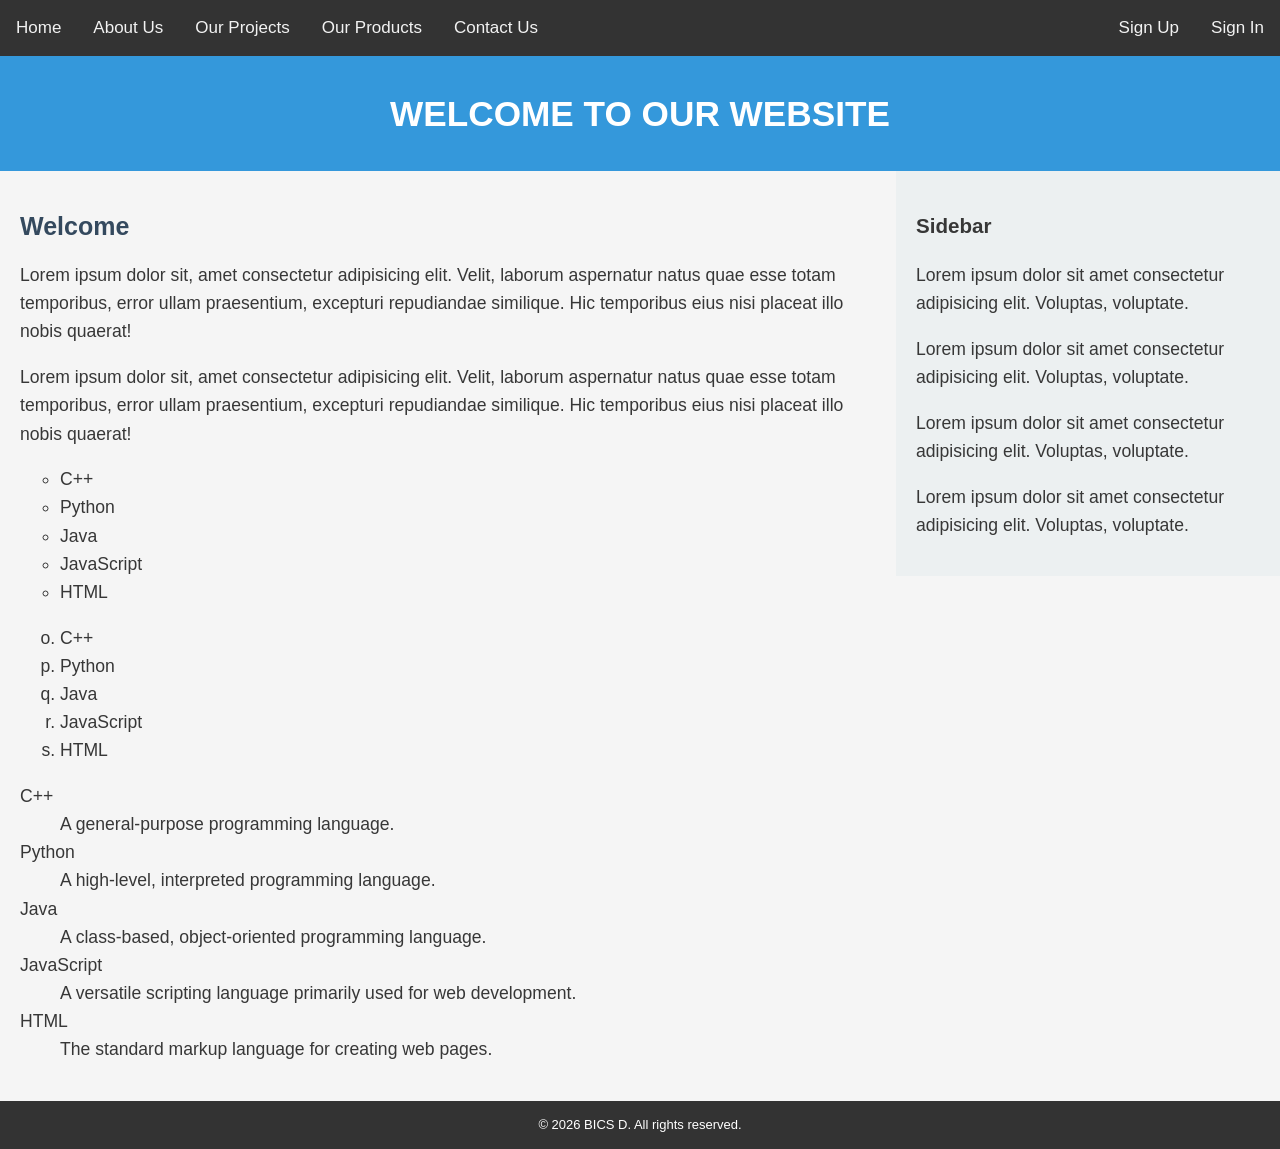
<file: index.html>
<!DOCTYPE html>
<html lang="en">
<head>
    <meta charset="UTF-8">
    <meta name="viewport" content="width=device-width, initial-scale=1.0">
    <title>Welcome to Our Website</title>
       <link rel="stylesheet" href="css/style.css">
</head>
<body>
    <div class="topnav">
        <a href="./">Home</a>  
        <a href="about.html">About Us</a>
        <a href="projects.html">Our Projects</a>
        <a href="products.html">Our Products</a>
        <a href="contacts.html">Contact Us</a>
        <div class="topnav-right">
            <a href="signup.html">Sign Up</a>
            <a href="signin.html">Sign In</a>
        </div>
    </div>
    <div class="banner">
        <h1>Welcome to Our Website</h1>
    </div>
    <div class="row">
        <div class="content">
                <h2>Welcome</h2>
    <p>Lorem ipsum dolor sit, amet consectetur adipisicing elit. Velit, laborum aspernatur natus quae esse totam temporibus, error ullam praesentium, excepturi repudiandae similique. Hic temporibus eius nisi placeat illo nobis quaerat!
    </p>
    <p>Lorem ipsum dolor sit, amet consectetur adipisicing elit. Velit, laborum aspernatur natus quae esse totam temporibus, error ullam praesentium, excepturi repudiandae similique. Hic temporibus eius nisi placeat illo nobis quaerat!</p>

        <ul type="circle">
            <li>C++</li>
            <li>Python</li>
            <li>Java</li>
            <li>JavaScript</li>
            <li>HTML</li>
        </ul>

        <ol type="a" start="15">
            <li>C++</li>
            <li>Python</li>
            <li>Java</li>
            <li>JavaScript</li>
            <li>HTML</li>
        </ol>

        <dl>
            <dt>C++</dt>
            <dd>A general-purpose programming language.</dd>
            <dt>Python</dt>
            <dd>A high-level, interpreted programming language.</dd>
            <dt>Java</dt>
            <dd>A class-based, object-oriented programming language.</dd>
            <dt>JavaScript</dt>
            <dd>A versatile scripting language primarily used for web development.</dd>
            <dt>HTML</dt>
            <dd>The standard markup language for creating web pages.</dd>
        </dl>
</div>
        <div class="sidebar">
            <h3>Sidebar</h3>    
            <p>Lorem ipsum dolor sit amet consectetur adipisicing elit. Voluptas, voluptate.</p>
            <p>Lorem ipsum dolor sit amet consectetur adipisicing elit. Voluptas, voluptate.</p>
            <p>Lorem ipsum dolor sit amet consectetur adipisicing elit. Voluptas, voluptate.</p>
            <p>Lorem ipsum dolor sit amet consectetur adipisicing elit. Voluptas, voluptate.</p>
        </div>
    </div>
    <div class="footer">
        &#169; 2026 BICS D. All rights reserved.
    </div>
</body>
</html>
</file>
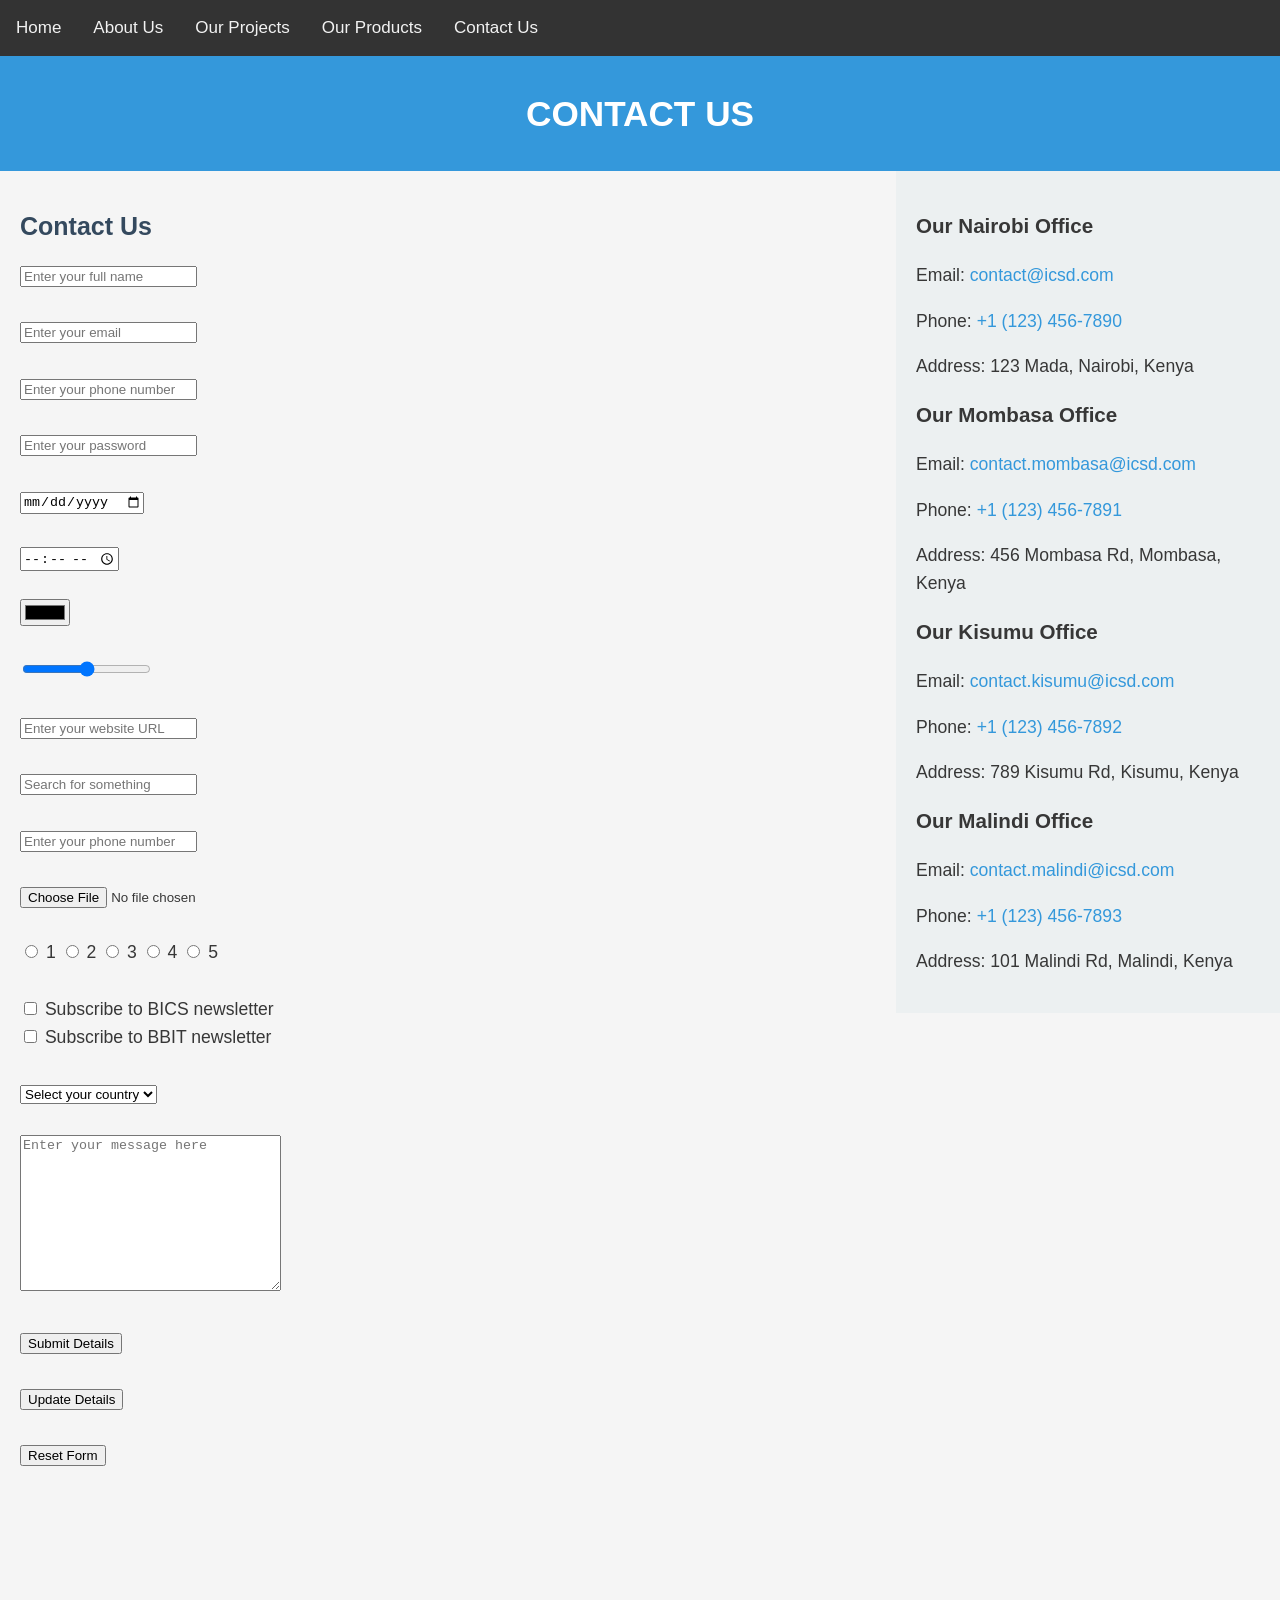
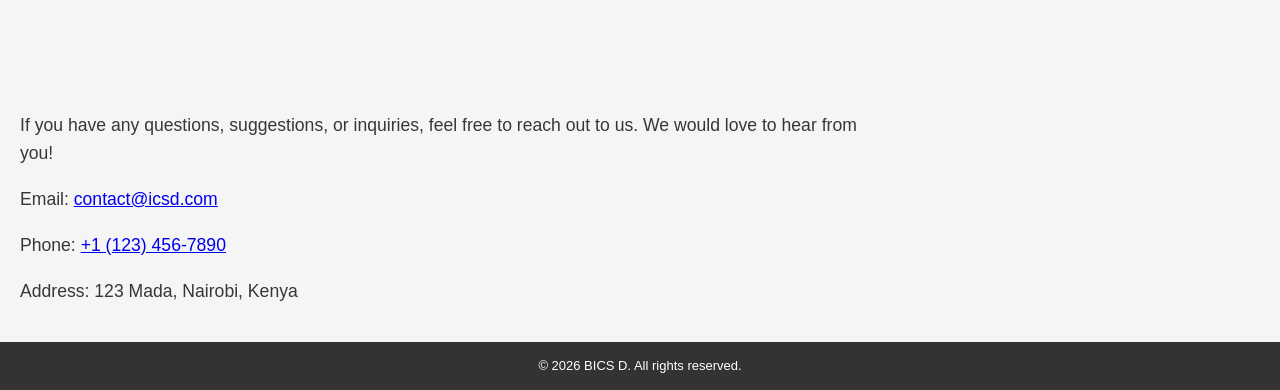
<file: contacts.html>
<!DOCTYPE html>
<html lang="en">
<head>
    <meta charset="UTF-8">
    <meta name="viewport" content="width=device-width, initial-scale=1.0">
    <title>Contact Us</title>
       <link rel="stylesheet" href="css/style.css">
</head>
<body>
    <div class="topnav">
        <a href="./">Home</a>  
        <a href="about.html">About Us</a>
        <a href="projects.html">Our Projects</a>
        <a href="products.html">Our Products</a>
        <a href="contacts.html">Contact Us</a>
    </div>
    <div class="banner">
        <h1>Contact Us</h1>
    </div>
    <div class="row">
        <div class="content">
                <h2>Contact Us</h2>

<form action="">
    <input type="text" placeholder="Enter your full name" required><br><br>
    <input type="email"placeholder="Enter your email" required><br><br>
    <input type="number" placeholder="Enter your phone number" required><br><br>
    <input type="password" placeholder="Enter your password" required><br><br>
    <input type="date" placeholder="Enter your date of birth" required><br><br>
    <input type="time" placeholder="Enter your preferred contact time" required><br><br>
    <input type="color" placeholder="Choose your favorite color" required><br><br>
    <input type="range" placeholder="Select a range" required><br><br>
    <input type="url" placeholder="Enter your website URL" required><br><br>
    <input type="search" placeholder="Search for something" required><br><br>
    <input type="tel" placeholder="Enter your phone number" required><br><br>
    <input type="file" placeholder="Upload a file" required><br><br>

    <input type="radio" name="ratings" value="1"> 1
    <input type="radio" name="ratings" value="2"> 2
    <input type="radio" name="ratings" value="3"> 3
    <input type="radio" name="ratings" value="4"> 4
    <input type="radio" name="ratings" value="5"> 5<br><br>

    <input type="checkbox" name="subscribe" value="bics"> Subscribe to BICS newsletter<br>
    <input type="checkbox" name="subscribe" value="bbit"> Subscribe to BBIT newsletter<br><br>

    <select id="" name="" required>
        <option value="">Select your country</option>
        <option value="kenya">Kenya</option>
        <option value="uganda">Uganda</option>
        <option value="tanzania">Tanzania</option>
        <option value="rwanda">Rwanda</option>
        <option value="south_sudan">South Sudan</option>
    </select><br><br>

    <textarea name="" id="" cols="30" rows="10" placeholder="Enter your message here" required></textarea><br><br>

    <input type="submit" value="Submit Details"><br><br>
    <button type="submit">Update Details</button><br><br>
    <input type="reset" value="Reset Form"><br><br>

</form>







<br>
<br>
<br>
<br>
<br>
<br>
<br>





    <p>If you have any questions, suggestions, or inquiries, feel free to reach out to us. We would love to hear from you!</p>
    <p>Email: <a href="mailto:contact@icsd.com">contact@icsd.com</a></p>
    <p>Phone: <a href="tel:+11234567890">+1 (123) 456-7890</a></p>
    <p>Address: 123 Mada, Nairobi, Kenya</p>
        </div>
        <div class="sidebar">
            <h3>Our Nairobi Office</h3>
            <p>Email: <a href="mailto:contact@icsd.com">contact@icsd.com</a></p>
            <p>Phone: <a href="tel:+11234567890">+1 (123) 456-7890</a></p>
            <p>Address: 123 Mada, Nairobi, Kenya</p>

            <h3>Our Mombasa Office</h3>
            <p>Email: <a href="mailto:contact.mombasa@icsd.com">contact.mombasa@icsd.com</a></p>
            <p>Phone: <a href="tel:+11234567891">+1 (123) 456-7891</a></p>
            <p>Address: 456 Mombasa Rd, Mombasa, Kenya</p>

            <h3>Our Kisumu Office</h3>
            <p>Email: <a href="mailto:contact.kisumu@icsd.com">contact.kisumu@icsd.com</a></p>
            <p>Phone: <a href="tel:+11234567892">+1 (123) 456-7892</a></p>
            <p>Address: 789 Kisumu Rd, Kisumu, Kenya</p>

            <h3>Our Malindi Office</h3>
            <p>Email: <a href="mailto:contact.malindi@icsd.com">contact.malindi@icsd.com</a></p>
            <p>Phone: <a href="tel:+11234567893">+1 (123) 456-7893</a></p>
            <p>Address: 101 Malindi Rd, Malindi, Kenya</p>
        </div>
    </div>
    <div class="footer">
        &#169; 2026 BICS D. All rights reserved.
    </div>
</body>
</html>
</file>
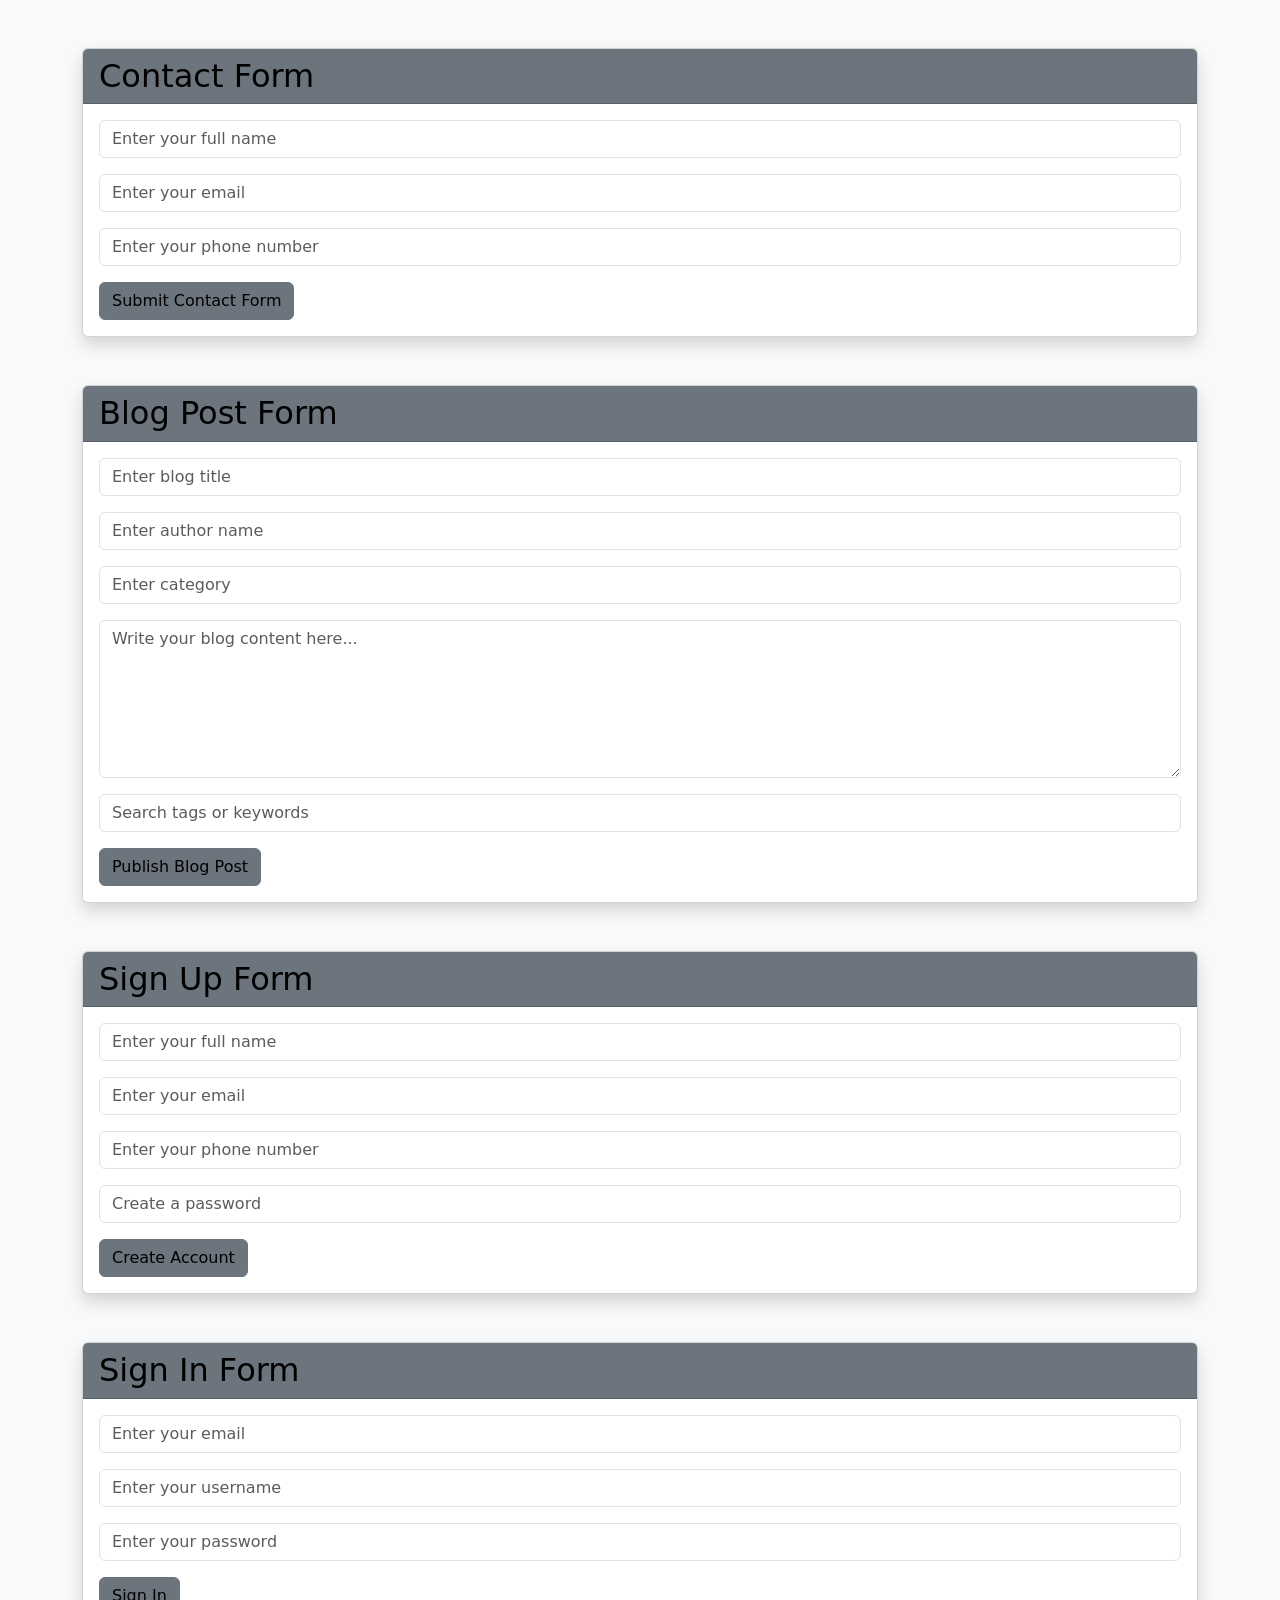
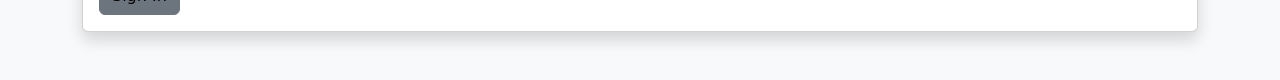
<file: form.html>
<!DOCTYPE html>
<html lang="en">
<head>
    <meta charset="UTF-8">
    <meta name="viewport" content="width=device-width, initial-scale=1.0">
   <title>Bootstrap Forms</title>

    <!-- Bootstrap CSS -->
    <link
        href="https://cdn.jsdelivr.net/npm/bootstrap@5.3.7/dist/css/bootstrap.min.css"
        rel="stylesheet"
    />
</head>
<body class="bg-light">

<div class="container my-5">

    <!--Contact form-->
    <div class="card shadow mb-5">
        <div class="card-header bg-secondary text-black">
            <h2 class="mb-0">Contact Form</h2>
        </div>
        <div class="card-body">
            <form action="">
                <input type="text" class="form-control mb-3"
                    placeholder="Enter your full name" required>

                <input type="email" class="form-control mb-3"
                    placeholder="Enter your email" required>

                <input type="tel" class="form-control mb-3"
                    placeholder="Enter your phone number" required>
                
                <button type="submit" class="btn btn-secondary text-black">
                    Submit Contact Form
                </button>
            </form>
        </div>
    </div>

    <!--Blog post form-->
    <div class="card shadow mb-5">
        <div class="card-header bg-secondary text-black">
            <h2 class="mb-0">Blog Post Form</h2>
        </div>
        <div class="card-body">
            <form action="">
                <input type="text" class="form-control mb-3"
                    placeholder="Enter blog title" required>

                <input type="text" class="form-control mb-3"
                    placeholder="Enter author name" required>

                <input type="text" class="form-control mb-3"
                    placeholder="Enter category" required>

                <textarea class="form-control mb-3" rows="6"
                    placeholder="Write your blog content here..."
                    required></textarea>
                    
                <input type="search" class="form-control mb-3"
                    placeholder="Search tags or keywords">
                
                <button type="submit" class="btn btn-secondary text-black">
                    Publish Blog Post
                </button>
            </form>
        </div>
    </div>

    <!--Sign up form-->
    <div class="card shadow mb-5">
        <div class="card-header bg-secondary text-black">
            <h2 class="mb-0">Sign Up Form</h2>
        </div>
        <div class="card-body">
            <form action="">
                <input type="text" class="form-control mb-3"
                    placeholder="Enter your full name" required>

                <input type="email" class="form-control mb-3"
                    placeholder="Enter your email" required>

                <input type="tel" class="form-control mb-3"
                    placeholder="Enter your phone number" required>

                <input type="password" class="form-control mb-3"
                    placeholder="Create a password" required>
                    
                <button type="submit" class="btn btn-secondary text-black">
                    Create Account
                </button>
            </form>
        </div>
    </div>

    <!--Sign in form-->
    <div class="card shadow mb-5">
        <div class="card-header bg-secondary text-black">
            <h2 class="mb-0">Sign In Form</h2>
        </div>
        <div class="card-body">
            <form action="">
                <input type="email" class="form-control mb-3"
                    placeholder="Enter your email" required> 
            
                <input type="text" class="form-control mb-3"
                    placeholder="Enter your username" required>
                    
                <input type="password" class="form-control mb-3"
                    placeholder="Enter your password" required>
                    
                <button type="submit" class="btn btn-secondary text-black">
                    Sign In
                </button>
            </form>
        </div>
    </div>

</div>

<!-- Bootstrap JS Bundle -->
<script
    src="https://cdn.jsdelivr.net/npm/bootstrap@5.3.7/dist/js/bootstrap.bundle.min.js">
</script>

</body>
</html>
</file>
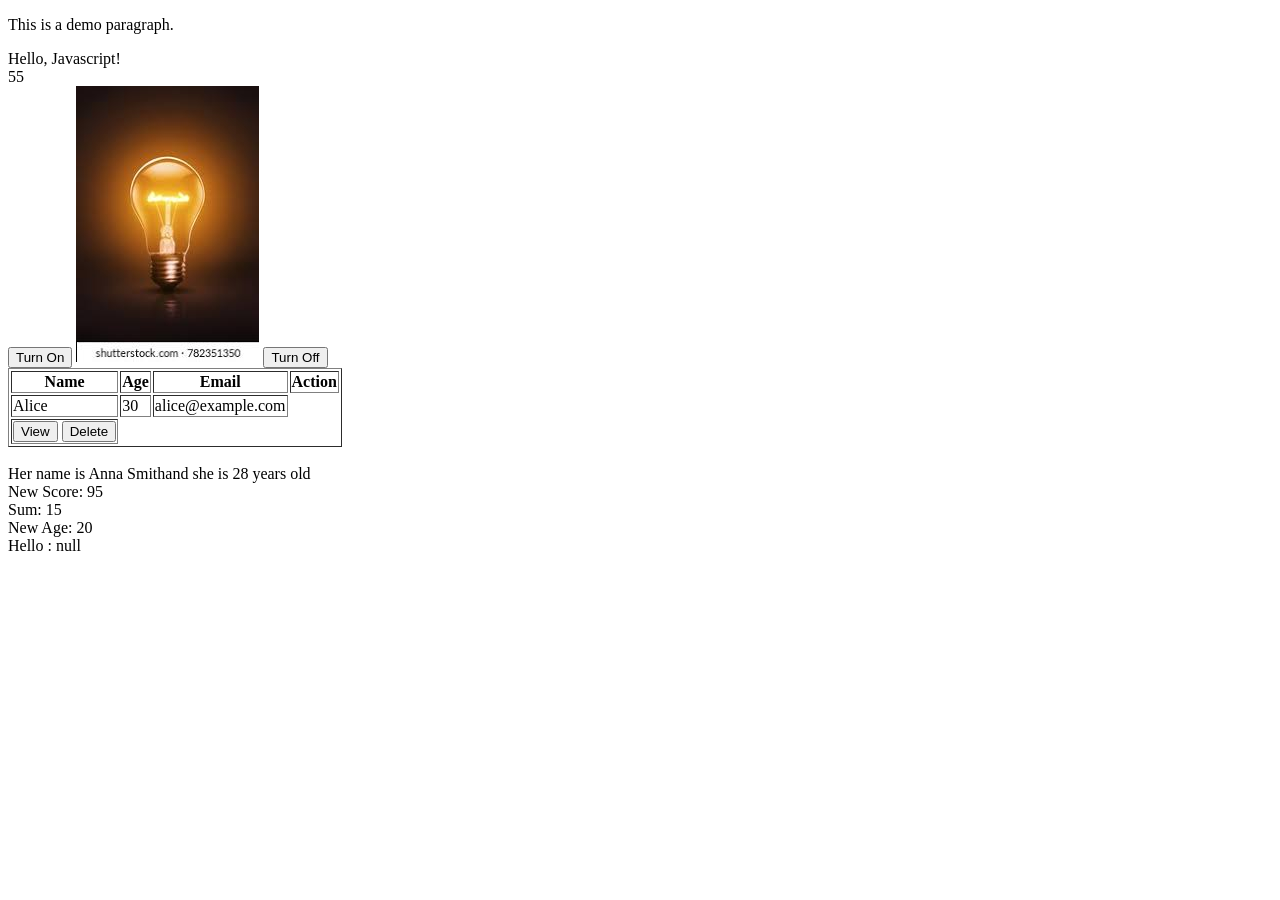
<file: JSBasics.html>
<!DOCTYPE html>
<html lang="en">
<head>
    <meta charset="UTF-8">
    <meta name="viewport" content="width=device width", initial-scale="1.0">
    <title>Document</title>
</head> 
<body>

     <p id="demo">56+78</p>

    <script>
        //Your Jaavascript code goes here
        document.write("Hello, Javascript!<br>");
        document.write(45+10);

        document.getElementById("demo").innerHTML="This is a demo paragraph.";
    </script>
    <br>
<button type="button" onclick="document.getElementById
('myBulb').src='WebDev_Images/bulb_on.jpg'">Turn On</button>
<img id="myBulb" src="WebDev_Images/bulb_on.jpg" alt="Bulb Image">
<button type="button" onclick="document.getElementById
('myBulb').src='WebDev_Images/bulb_off.jpg'">Turn Off</button>
   
<br>
<script>
    //window.alert("The database was connected successfully!");

    console.log("This is a message in the console")
</script>
    <table border="1">
        <tr>
            <th>Name</th>
            <th>Age</th>
            <th>Email</th> 
            <th>Action</th>          
        </tr>
        <tr>
            <td>Alice</td>
            <td>30</td>
            <td>alice@example.com</td>           
        </tr>
        <tr>
            <td>
                <button type="button" onclick="alert('User:Alice')">View</button>

                <button type="button" onclick="return confirm('Are you sure you want to delete User:Alice?')">Delete</button>
            </td>
        </tr>
    </table>

<script>
    var userName = "Anna Smith";//variable declaration and initialization
    let userAge = 28;//variable declaration and initialization
    document.write("<br>Her name is " + userName + "and she is " + userAge + " years old");

    var score = 85;
    score += 10;//score is now 95
    document.write("<br>New Score: "+ score);

    const num1 = 5;
    const num2 = 10;
    const sum = num1 + num2;
    document.write("<br>Sum: " + sum);

    const age = 20;
    //age += 5; This will cause an error because of const
    document.write("<br>New Age: " + age);

    var fname = prompt("Enter your full name:");
    document.write("<br>Hello : " + fname);


    var fruits = ["Apple" , "Banana" , "Cherry"];
    
</script>  

<br>
<br>
<br>
<br>
<br>

</body>   
</html>
</file>
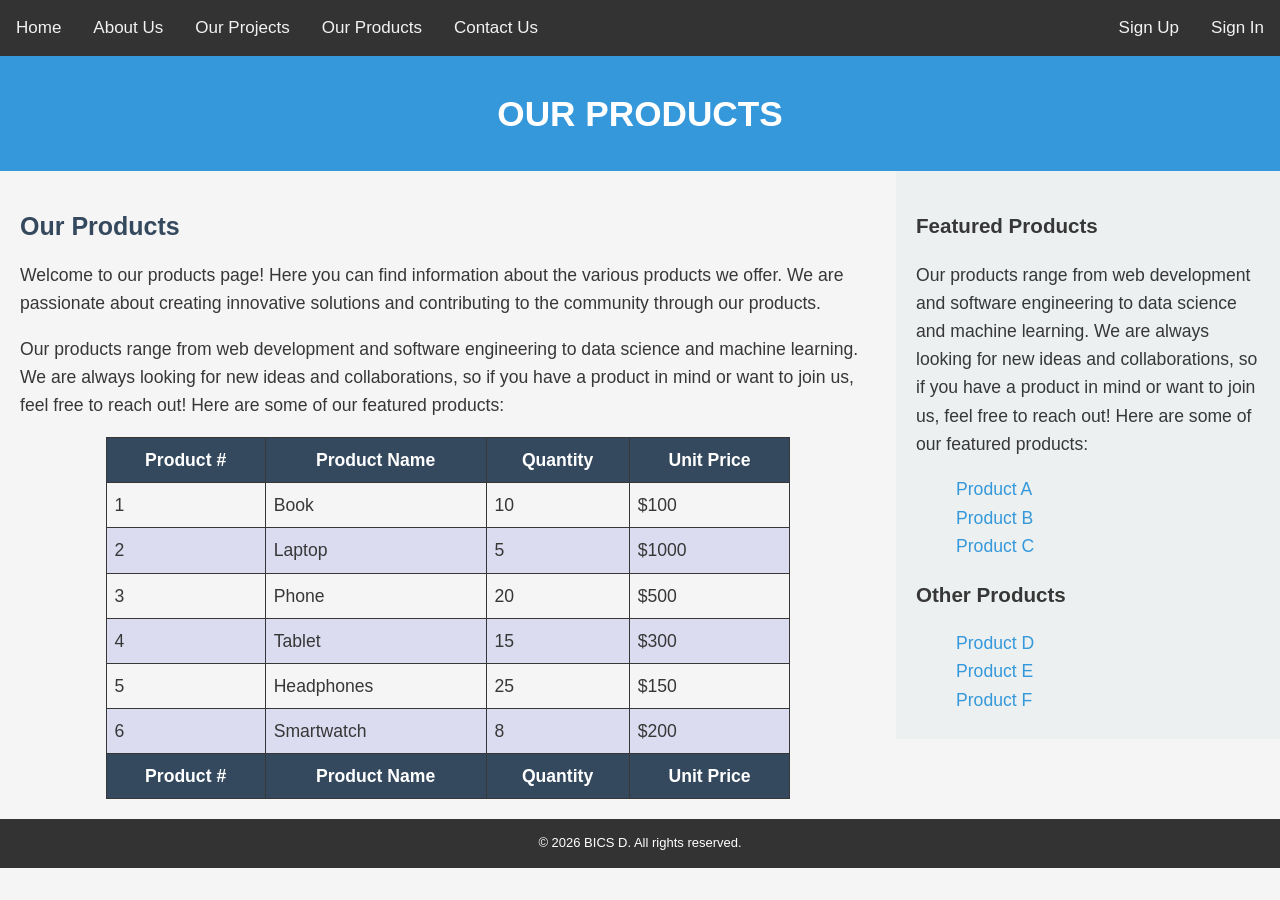
<file: products.html>
<!DOCTYPE html>
<html lang="en">
<head>
    <meta charset="UTF-8">
    <meta name="viewport" content="width=device-width, initial-scale=1.0">
    <title>Our Products</title>
       <link rel="stylesheet" href="css/style.css">
</head>
<body>
    <div class="topnav">
        <a href="./">Home</a>  
        <a href="about.html">About Us</a>
        <a href="projects.html">Our Projects</a>
        <a href="products.html">Our Products</a>
        <a href="contacts.html">Contact Us</a>
        <div class="topnav-right">
            <a href="signup.html">Sign Up</a>
            <a href="signin.html">Sign In</a>
        </div>
    </div>
    <div class="banner">
        <h1>Our Products</h1>
    </div>
    <div class="row">
        <div class="content">
                <h2>Our Products</h2>
    <p>Welcome to our products page! Here you can find information about the various products we offer. We are passionate about creating innovative solutions and contributing to the community through our products.</p>
    <p>Our products range from web development and software engineering to data science and machine learning. We are always looking for new ideas and collaborations, so if you have a product in mind or want to join us, feel free to reach out! Here are some of our featured products:</p>
 
    <table>
        <thead>
            <tr>
                <th>Product #</th>
                <th>Product Name</th>
                <th>Quantity</th>
                <th>Unit Price</th>
            </tr>
        </thead>
        <tbody>
            <tr>
                <td>1</td>
                <td>Book</td>
                <td>10</td>
                <td>$100</td>
            </tr>
            <tr>
                <td>2</td>
                <td>Laptop</td>
                <td>5</td>
                <td>$1000</td>
            </tr>
            <tr>
                <td>3</td>
                <td>Phone</td>
                <td>20</td>
                <td>$500</td>
            </tr>
            <tr>
                <td>4</td>
                <td>Tablet</td>
                <td>15</td>
                <td>$300</td>
            </tr>
            <tr>
                <td>5</td>
                <td>Headphones</td>
                <td>25</td>
                <td>$150</td>
            </tr>
            <tr>
                <td>6</td>
                <td>Smartwatch</td>
                <td>8</td>
                <td>$200</td>
            </tr>
        </tbody>
        <tfoot>
            <tr>
                <th>Product #</th>
                <th>Product Name</th>
                <th>Quantity</th>
                <th>Unit Price</th>
            </tr>
        </tfoot>
    </table>

    </div>
        <div class="sidebar">
            <h3>Featured Products</h3>
            <p>Our products range from web development and software engineering to data science and machine learning. We are always looking for new ideas and collaborations, so if you have a product in mind or want to join us, feel free to reach out! Here are some of our featured products:</p>
            <ul>
                <li><a href="#">Product A</a></li>
                <li><a href="#">Product B</a></li>
                <li><a href="#">Product C</a></li>
            </ul>

            <h3>Other Products</h3>
            <ul>
                <li><a href="#">Product D</a></li>
                <li><a href="#">Product E</a></li>
                <li><a href="#">Product F</a></li>
            </ul>
        </div>
        </div>
    <div class="footer">
        &#169; 2026 BICS D. All rights reserved.
    </div>
</body>
</html>
</file>
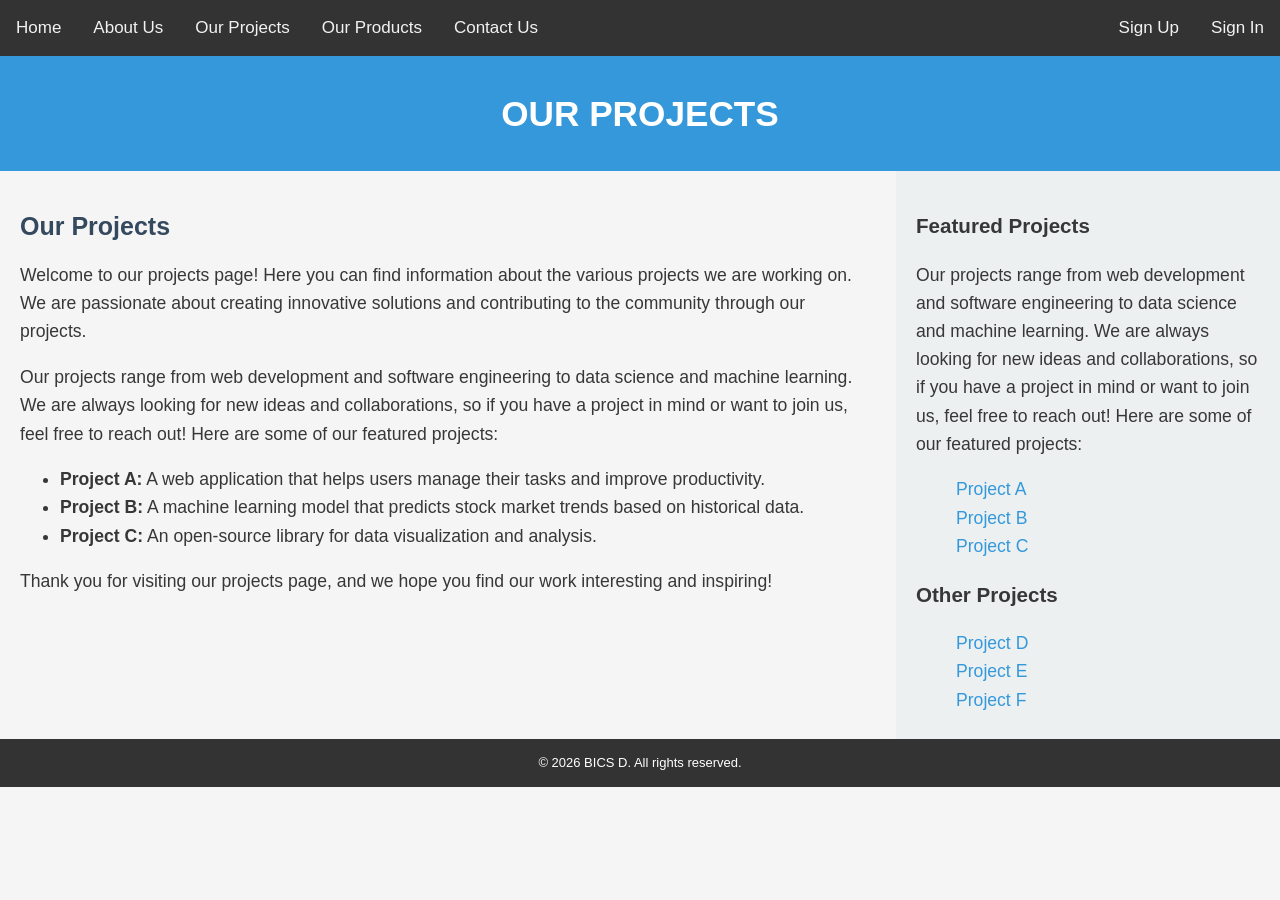
<file: projects.html>
<!DOCTYPE html>
<html lang="en">
<head>
    <meta charset="UTF-8">
    <meta name="viewport" content="width=device-width, initial-scale=1.0">
    <title>Our Projects</title>
       <link rel="stylesheet" href="css/style.css">
</head>
<body>
    <div class="topnav">
        <a href="./">Home</a>  
        <a href="about.html">About Us</a>
        <a href="projects.html">Our Projects</a>
        <a href="products.html">Our Products</a>
        <a href="contacts.html">Contact Us</a>
        <div class="topnav-right">
            <a href="signup.html">Sign Up</a>
            <a href="signin.html">Sign In</a>
        </div>
    </div>
    <div class="banner">
        <h1>Our Projects</h1>
    </div>
    <div class="row">
        <div class="content">
                <h2>Our Projects</h2>
    <p>Welcome to our projects page! Here you can find information about the various projects we are working on. We are passionate about creating innovative solutions and contributing to the community through our projects.</p>
    <p>Our projects range from web development and software engineering to data science and machine learning. We are always looking for new ideas and collaborations, so if you have a project in mind or want to join us, feel free to reach out! Here are some of our featured projects:</p>
    <ul>
        <li><strong>Project A:</strong> A web application that helps users manage their tasks and improve productivity.</li>
        <li><strong>Project B:</strong> A machine learning model that predicts stock market trends based on historical data.</li>
        <li><strong>Project C:</strong> An open-source library for data visualization and analysis.</li>
    </ul>
    <p>Thank you for visiting our projects page, and we hope you find our work interesting and inspiring!</p>    
        </div>
        <div class="sidebar">
            <h3>Featured Projects</h3>
            <p>Our projects range from web development and software engineering to data science and machine learning. We are always looking for new ideas and collaborations, so if you have a project in mind or want to join us, feel free to reach out! Here are some of our featured projects:</p>
            <ul>
                <li><a href="#">Project A</a></li>
                <li><a href="#">Project B</a></li>
                <li><a href="#">Project C</a></li>
            </ul>

            <h3>Other Projects</h3>
            <ul>
                <li><a href="#">Project D</a></li>
                <li><a href="#">Project E</a></li>
                <li><a href="#">Project F</a></li>
            </ul>
        </div>
    </div>
    <div class="footer">
        &#169; 2026 BICS D. All rights reserved.
    </div>
</body>
</html>
</file>
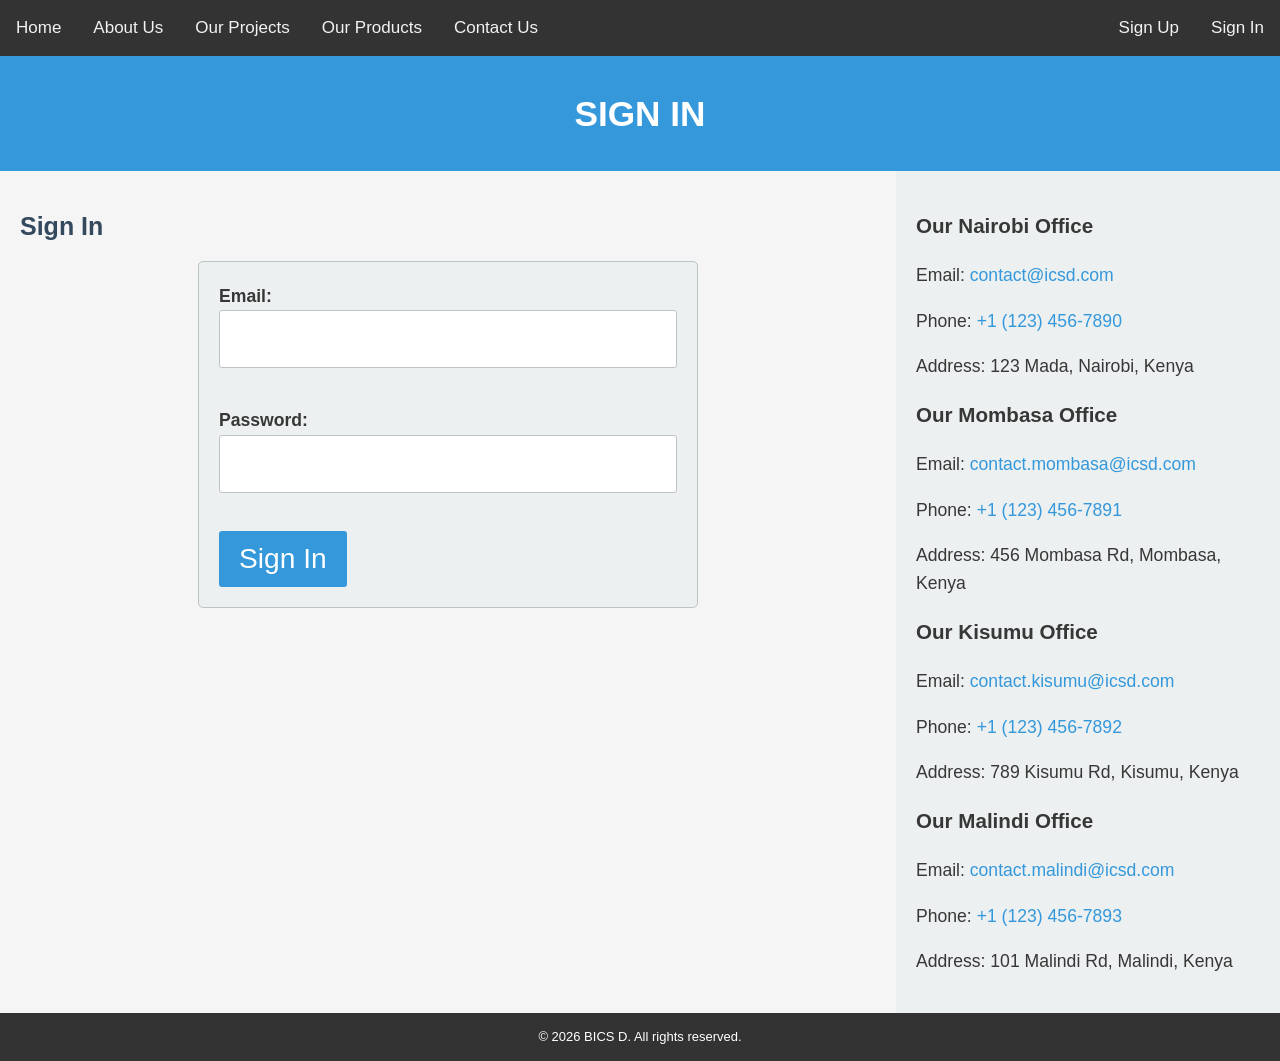
<file: signin.html>
<!DOCTYPE html>
<html lang="en">
<head>
    <meta charset="UTF-8">
    <meta name="viewport" content="width=device-width, initial-scale=1.0">
    <title>Sign In</title>
       <link rel="stylesheet" href="css/style.css">
</head>
<body>
    <div class="topnav">
        <a href="./">Home</a>  
        <a href="about.html">About Us</a>
        <a href="projects.html">Our Projects</a>
        <a href="products.html">Our Products</a>
        <a href="contacts.html">Contact Us</a>
        <div class="topnav-right">
            <a href="signup.html">Sign Up</a>
            <a href="signin.html">Sign In</a>
        </div>
    </div>
    <div class="banner">
        <h1>Sign In</h1>
    </div>
    <div class="row">
        <div class="content">
                <h2>Sign In</h2>

<form action="" method="post" class="contactForm">

    <label for="email">Email:</label><br>
    <input type="email" id="email" name="email" required><br><br>

    <label for="password">Password:</label><br>
    <input type="password" id="password" name="password" required><br><br>

    <button type="submit">Sign In</button>

</form>

        </div>
        <div class="sidebar">
            <h3>Our Nairobi Office</h3>
            <p>Email: <a href="mailto:contact@icsd.com">contact@icsd.com</a></p>
            <p>Phone: <a href="tel:+11234567890">+1 (123) 456-7890</a></p>
            <p>Address: 123 Mada, Nairobi, Kenya</p>

            <h3>Our Mombasa Office</h3>
            <p>Email: <a href="mailto:contact.mombasa@icsd.com">contact.mombasa@icsd.com</a></p>
            <p>Phone: <a href="tel:+11234567891">+1 (123) 456-7891</a></p>
            <p>Address: 456 Mombasa Rd, Mombasa, Kenya</p>

            <h3>Our Kisumu Office</h3>
            <p>Email: <a href="mailto:contact.kisumu@icsd.com">contact.kisumu@icsd.com</a></p>
            <p>Phone: <a href="tel:+11234567892">+1 (123) 456-7892</a></p>
            <p>Address: 789 Kisumu Rd, Kisumu, Kenya</p>

            <h3>Our Malindi Office</h3>
            <p>Email: <a href="mailto:contact.malindi@icsd.com">contact.malindi@icsd.com</a></p>
            <p>Phone: <a href="tel:+11234567893">+1 (123) 456-7893</a></p>
            <p>Address: 101 Malindi Rd, Malindi, Kenya</p>
        </div>
    </div>
    <div class="footer">
        &#169; 2026 BICS D. All rights reserved.
    </div>
</body>
</html>
</file>
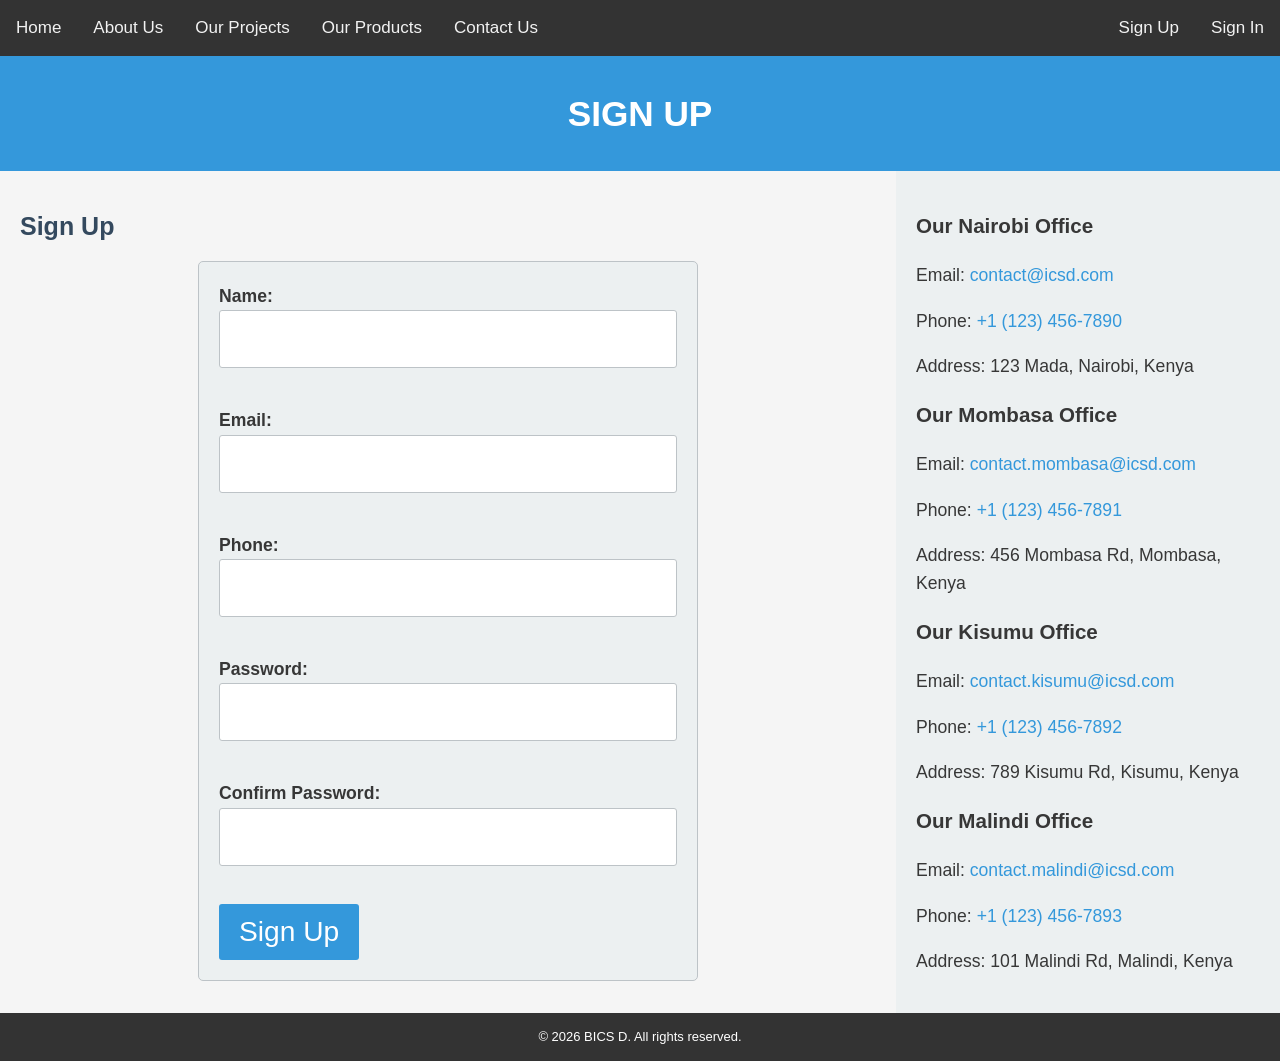
<file: signup.html>
<!DOCTYPE html>
<html lang="en">
<head>
    <meta charset="UTF-8">
    <meta name="viewport" content="width=device-width, initial-scale=1.0">
    <title>Sign Up</title>
       <link rel="stylesheet" href="css/style.css">
</head>
<body>
    <div class="topnav">
        <a href="./">Home</a>  
        <a href="about.html">About Us</a>
        <a href="projects.html">Our Projects</a>
        <a href="products.html">Our Products</a>
        <a href="contacts.html">Contact Us</a>
        <div class="topnav-right">
            <a href="signup.html">Sign Up</a>
            <a href="signin.html">Sign In</a>
        </div>
    </div>
    <div class="banner">
        <h1>Sign Up</h1>
    </div>
    <div class="row">
        <div class="content">
                <h2>Sign Up</h2>

<form action="" method="post" class="contactForm">
    <label for="fullname">Name:</label><br>
    <input type="text" id="fullname" name="fullname" required><br><br>

    <label for="email">Email:</label><br>
    <input type="email" id="email" name="email" required><br><br>

    <label for="phone">Phone:</label><br>
    <input type="tel" id="phone" name="phone" required><br><br>

    <label for="password">Password:</label><br>
    <input type="password" id="password" name="password" required><br><br>

    <label for="confirm_password">Confirm Password:</label><br>
    <input type="password" id="confirm_password" name="confirm_password" required><br><br>

    <button type="submit">Sign Up</button>

</form>

        </div>
        <div class="sidebar">
            <h3>Our Nairobi Office</h3>
            <p>Email: <a href="mailto:contact@icsd.com">contact@icsd.com</a></p>
            <p>Phone: <a href="tel:+11234567890">+1 (123) 456-7890</a></p>
            <p>Address: 123 Mada, Nairobi, Kenya</p>

            <h3>Our Mombasa Office</h3>
            <p>Email: <a href="mailto:contact.mombasa@icsd.com">contact.mombasa@icsd.com</a></p>
            <p>Phone: <a href="tel:+11234567891">+1 (123) 456-7891</a></p>
            <p>Address: 456 Mombasa Rd, Mombasa, Kenya</p>

            <h3>Our Kisumu Office</h3>
            <p>Email: <a href="mailto:contact.kisumu@icsd.com">contact.kisumu@icsd.com</a></p>
            <p>Phone: <a href="tel:+11234567892">+1 (123) 456-7892</a></p>
            <p>Address: 789 Kisumu Rd, Kisumu, Kenya</p>

            <h3>Our Malindi Office</h3>
            <p>Email: <a href="mailto:contact.malindi@icsd.com">contact.malindi@icsd.com</a></p>
            <p>Phone: <a href="tel:+11234567893">+1 (123) 456-7893</a></p>
            <p>Address: 101 Malindi Rd, Malindi, Kenya</p>
        </div>
    </div>
    <div class="footer">
        &#169; 2026 BICS D. All rights reserved.
    </div>
</body>
</html>
</file>
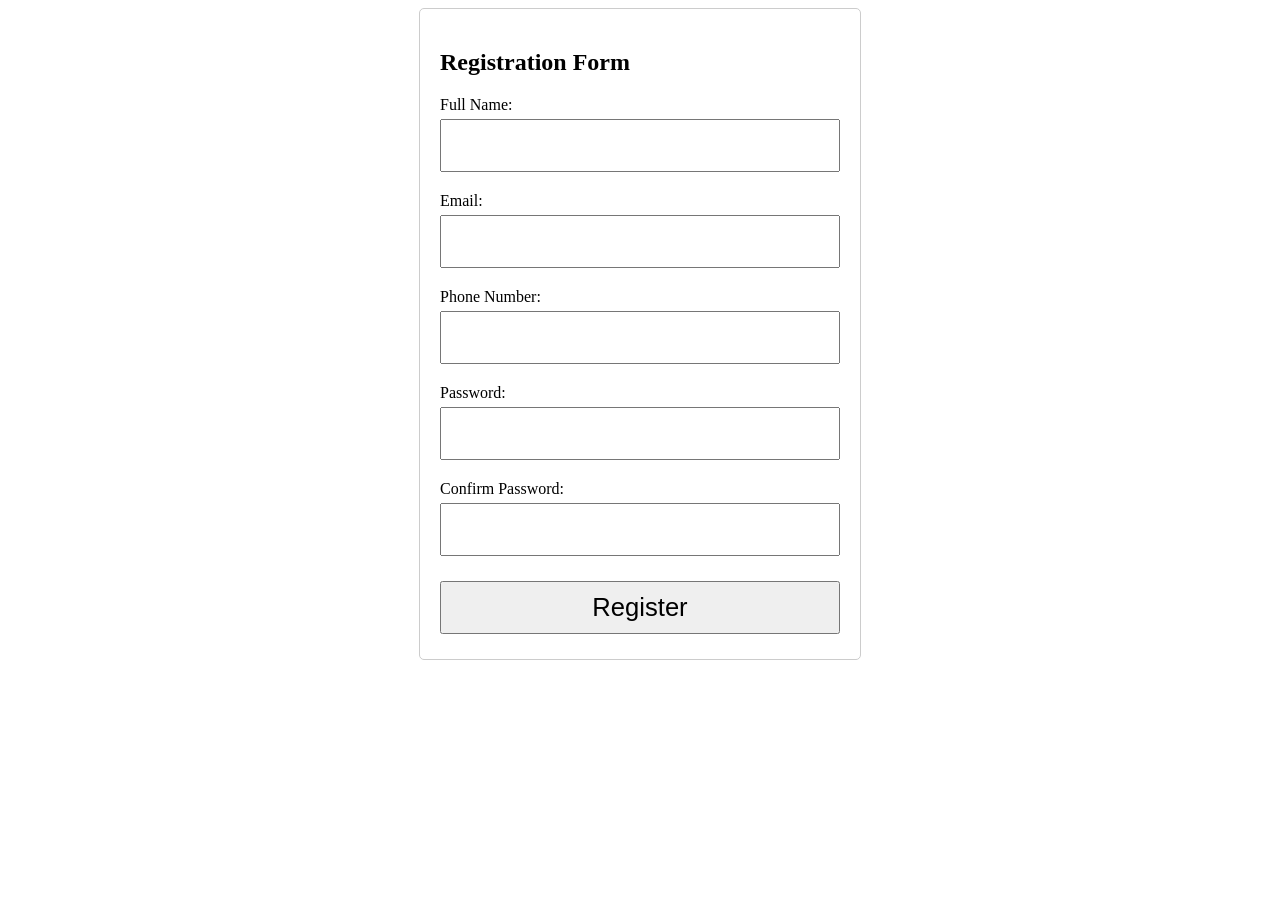
<file: validForm.html>
<!DOCTYPE html>
<html lang="en">
<head>
    <meta charset="UTF-8">
    <meta name="viewport" content="width=device-width, initial-scale=1.0">
    <title>Document</title>
    <style>
        .registration-form {
            width: 400px;
            margin: 0 auto;
            padding: 20px;
            border: 1px solid #ccc;
            border-radius: 5px;
        }
        .field {
            margin-bottom: 15px;
        }
        input, button {
            width: 100%;
            padding: 10px;
            margin: 5px 0;
            box-sizing: border-box;
            font-size: 1.6em;
            font-family: Arial, sans-serif;
        }
        .error{
            color: red;
            font-size: smaller;
            margin: 0;
        }
        .success{
            color: green;
            font-size: smaller;
            margin: 0;
        }
    </style>
</head>
<body>
    <form action="#" method="post" id="registrationForm" class="registration-form" autocomplete="off">
        <h2>Registration Form</h2>
        <div class="field">
            <label for="fullName">Full Name:</label><br>
            <input type="text" id="fullName" name="fullName"><br>
            <p id="fullNameError" class="error"></p>
        </div>
        <div class="field">
            <label for="email">Email:</label><br>
            <input type="email" id="email" name="email"><br>
            <p id="emailError" class="error"></p>
        </div>
        <div class="field">
            <label for="phone">Phone Number:</label><br>
            <input type="tel" id="phone" name="phone"><br>
            <p id="phoneError" class="error"></p>
        </div>
        <div class="field">
            <label for="password">Password:</label><br>
            <input type="password" id="password" name="password"><br>
            <p id="passwordError" class="error"></p>
        </div>
        <div class="field">
            <label for="confirmPassword">Confirm Password:</label><br>
            <input type="password" id="confirmPassword" name="confirmPassword"><br>
            <p id="confirmPasswordError" class="error"></p>
        </div>
        <button type="submit">Register</button>
        <p id="successMessage" class="success"></p>
    </form>

    <script>
        // Create a function to validate the form
        // Create a listener for the form submission
        document.getElementById('registrationForm').addEventListener('submit', function(event){
            event.preventDefault(); // Prevent the default form submission

            // Clear previous error messages
            document.getElementById('fullNameError').textContent = '';
            document.getElementById('emailError').textContent = '';
            document.getElementById('phoneError').textContent = '';
            document.getElementById('passwordError').textContent = '';
            document.getElementById('confirmPasswordError').textContent = '';
            document.getElementById('successMessage').textContent = '';

            // Flag to track if the form is valid
            let isValid = true;

            // Validate Full Name
            const fullName = document.getElementById('fullName').value.trim();
            if (fullName === '') { // Check if the full name is empty
                document.getElementById('fullNameError').textContent = 'Full Name is required.';
                isValid = false;
            }

            if(isValid){
                document.getElementById('successMessage').textContent = 'Registration successful!';
                document.getElementById('successMessage').className = 'success'; // Set the class to success for styling
            }else{
                document.getElementById('successMessage').textContent = 'Please fix the error(s) above.';
                document.getElementById('successMessage').className = 'error'; // Set the class to error for styling
            }

        });
    </script>
</body>
</html>
</file>
<file: css/style.css>
body {
    background-color: #f5f5f5;
    margin: 0;
    color: #373737;
    font-family: 'Arial', sans-serif;
    font-size: 1.1em;
    line-height: 1.6em;
}
* {
    box-sizing: border-box;
}
h1 {

    text-transform: uppercase;
}
h2 {
    color: #34495e;
    text-decoration: none;
    font-size: 25px;
}
.highlight {
    /* color: #495857; */
    font-weight: bold;
    background-color: #6b6b5d;
    padding: 5px;
}
.topnav {
    background-color: #333;
    overflow: hidden;
}
.topnav a {
    float: left;
    color: #f2f2f2;
    display: block;
    text-align: center;
    padding: 14px 16px;
    text-decoration: none;
    font-size: 17px;
    font-family: Arial, Helvetica, sans-serif;
}
.topnav a:hover {
    background-color: #f2f2f2;
    color: #333;
}
.topnav-right {
    float: right;
}
.banner {
    background-color: #3498db;
    color: white;
    padding: 20px;
    text-align: center;
}
.row::after {
    content: "";
    display: block;
    clear: both;
}
.content {
    float: left;
    width: 70%;
    padding: 20px;
}
.sidebar {
    float: left;
    width: 30%;
    padding: 20px;
    background-color: #ecf0f1;
}
.sidebar a {
    color: #3498db;
    text-decoration: none;
}
.sidebar a:hover {
    text-decoration: underline;
}
.sidebar ul{
    list-style-type: none;
    margin-bottom: 5px;
}


@media screen and (max-width: 950px) {
    .content, .sidebar {
        width: 100%;
        padding: 10px;
    }
}
.footer {
    background-color: #333;
    color: white;
    text-align: center;
    font-size: small;
    padding: 10px;
    /* position: fixed; */
    left: 0;
    bottom: 0;
    width: 100%;
}
table {
    border: 1px solid #373737;
    border-collapse: collapse;
    width: 80%;
    margin: 0 auto;
}
table th{
    border: 1px solid #373737;
    padding: 8px;
    background-color: #34495e;
    color: white;
}
table td {
    border: 1px solid #373737;
    padding: 8px;
    text-align: left;
}
tr:nth-child(even) {
    background-color: #dcdcf1;
}
tr:hover {
    background-color: #ebfcec;
}

.team_img {
    overflow: hidden;
    text-align: center;
}
.team_img img {
    width: 200px;
    height: auto;
    padding: 10px;
    transition: transform 0.3s ease;
}
.team_img img:hover {
    transform: scale(1.1);
}
.team_member {
    display: inline-block;
    font-size: small;
    color: #373737;
    text-transform: uppercase;
}

.contactForm {
    max-width: 500px;
    margin: 0 auto;
    padding: 20px;
    background-color: #ecf0f1;
    border-radius: 5px;
    border: 1px solid #bdc3c7;
}

.contactForm label {
    margin-bottom: 1px;
    font-weight: bold;
}

.contactForm input,
.contactForm select,
.contactForm textarea {
    width: 100%;
    padding: 12px 16px;
    margin-bottom: 10px;
    border: 1px solid #bdc3c7;
    border-radius: 3px;
    font-size: 1.6em;
    font-family: Arial, Helvetica, sans-serif;
}

.contactForm button {
    background-color: #3498db;
    color: white;
    padding: 12px 20px;
    border: none;
    border-radius: 3px;
    cursor: pointer;
    font-size: 1.6em;
}

.contactForm button:hover {
    background-color: #2980b9;
}
</file>
